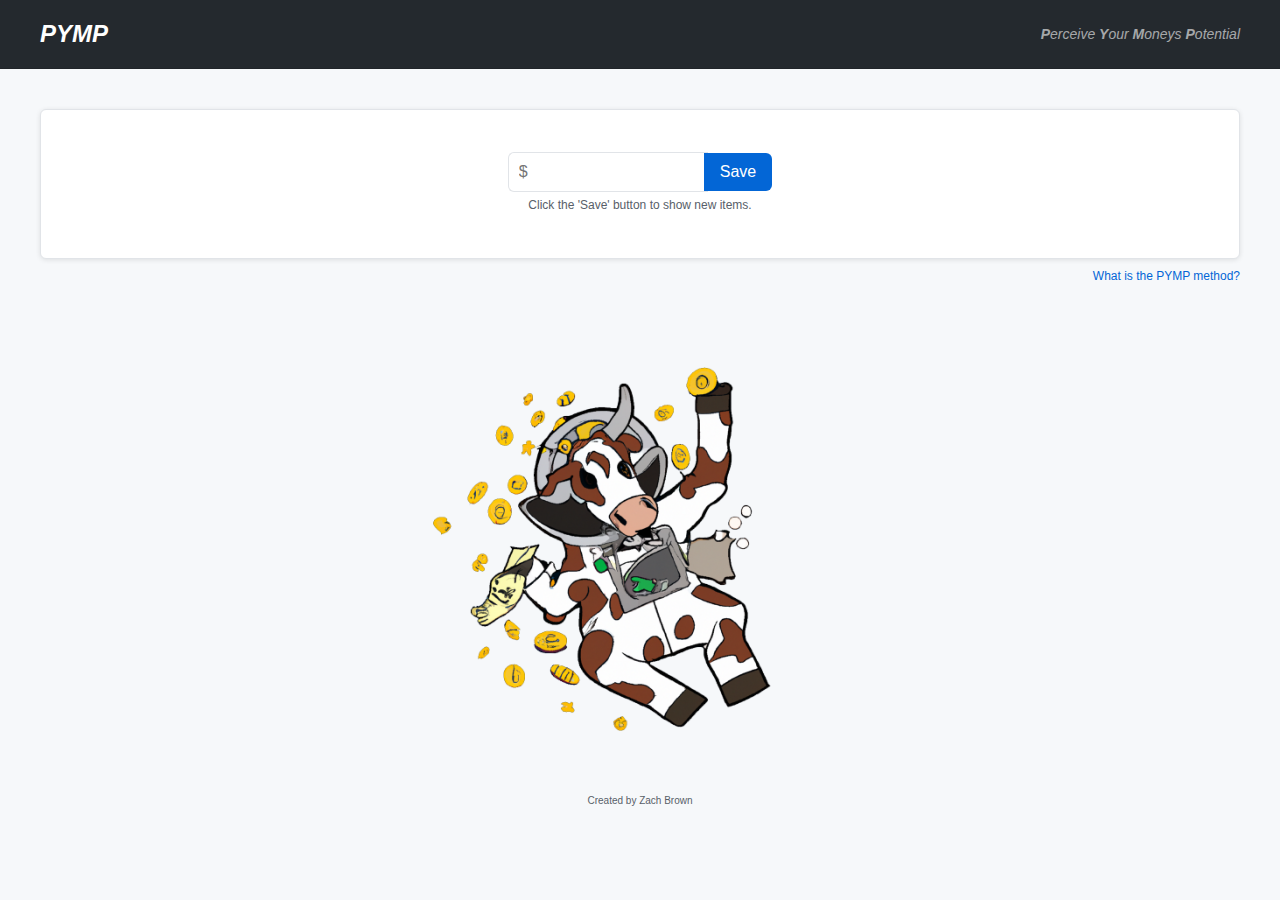
<file: index.html>
<!DOCTYPE html>
<html lang="en">
<head>
    <meta charset="UTF-8">
    <meta name="viewport" content="width=device-width, initial-scale=1.0">
    <title>The PYMP Method</title>
    <link rel="stylesheet" href="index.css">
    <link rel="icon" type="image/png" sizes="32x32" href="logo.png">
</head>
<body>
    <header>
        <div class="header-container">
            <h1>PYMP</h1>
            <span class="header-text">
                <strong>P</strong>erceive <strong>Y</strong>our <strong>M</strong>oneys <strong>P</strong>otential
            </span>
        </div>
    </header>
    <div class="container">
        <div class="input-container">
            <div class="input-wrapper">
                <input id="input_amount" type="text" placeholder="$">
                <button id="go_button">Save</button>
            </div>
            <p id="refresh_text">Click the 'Save' button to show new items.</p>
            <ul id="result_list">
            </ul>
        </div>
        <a href="about.html" class="info-link">What is the PYMP method?</a>
    </div>
    
    <div class="background-image"></div>
    <footer>
        <p class="creator-text">Created by Zach Brown</p>
    </footer>
    <script src="index.js"></script>
</body>
</html>
</file>
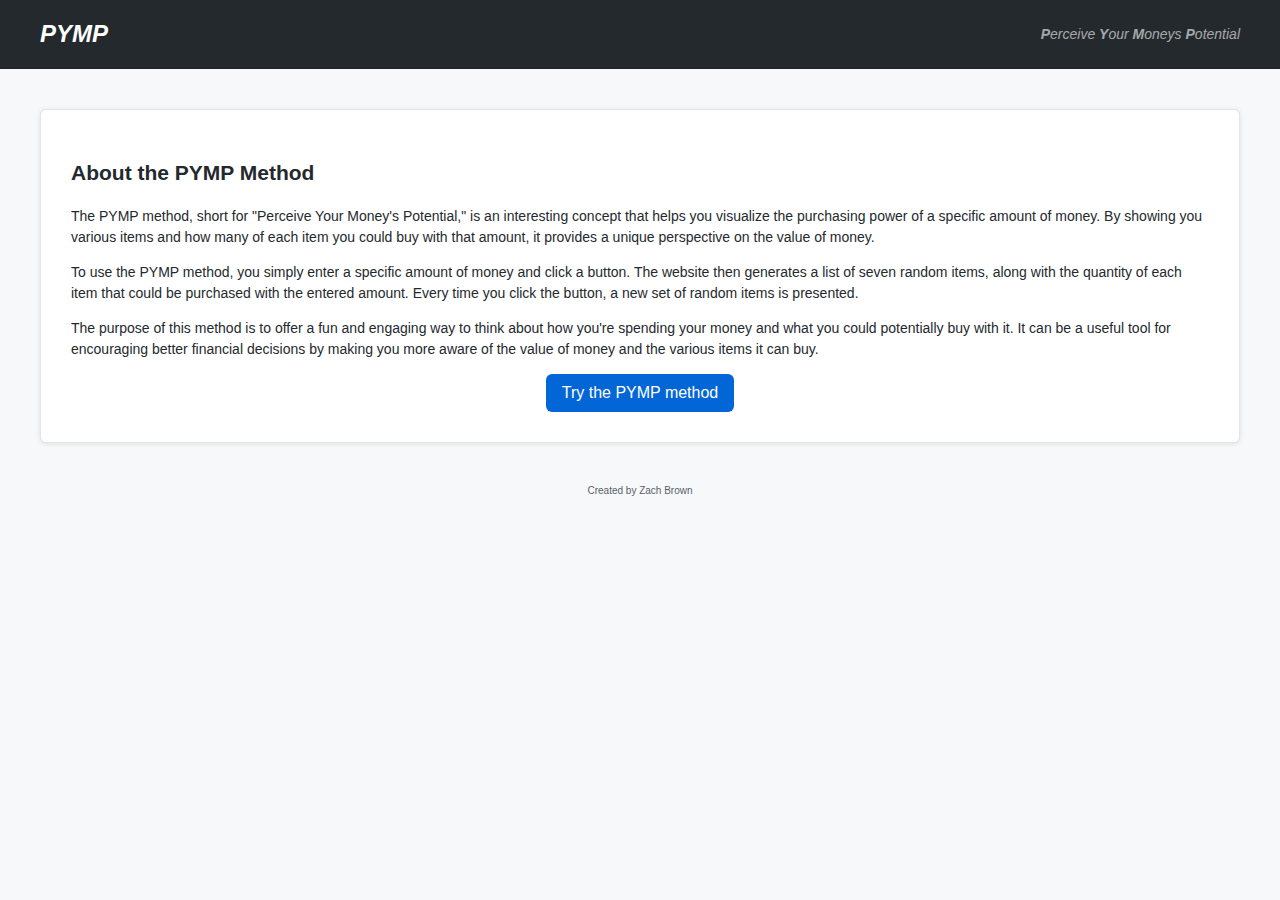
<file: about.html>
<!DOCTYPE html>
<html lang="en">
<head>
    <meta charset="UTF-8">
    <meta name="viewport" content="width=device-width, initial-scale=1.0">
    <title>About - The PYMP Method</title>
    <link rel="stylesheet" href="index.css">
    <link rel="icon" type="image/png" sizes="32x32" href="logo.png">
</head>
<body>
    <header>
        <div class="header-container">
            <h1>PYMP</h1>
            <span class="header-text">
                <strong>P</strong>erceive <strong>Y</strong>our <strong>M</strong>oneys <strong>P</strong>otential
            </span>
        </div>
    </header>
    <div class="container">
        <div class="input-container">
            <h2>About the PYMP Method</h2>
            <p>
                The PYMP method, short for "Perceive Your Money's Potential," is an interesting concept that helps you visualize the purchasing power of a specific amount of money. By showing you various items and how many of each item you could buy with that amount, it provides a unique perspective on the value of money.
            </p>
            <p>
                To use the PYMP method, you simply enter a specific amount of money and click a button. The website then generates a list of seven random items, along with the quantity of each item that could be purchased with the entered amount. Every time you click the button, a new set of random items is presented.
            </p>
            <p>
                The purpose of this method is to offer a fun and engaging way to think about how you're spending your money and what you could potentially buy with it. It can be a useful tool for encouraging better financial decisions by making you more aware of the value of money and the various items it can buy.
            </p>
            <button id="go_back_button" class="go-back-btn">Try the PYMP method</button>
        </div>
    </div>
    <footer>
        <p class="creator-text">Created by Zach Brown</p>
    </footer>
    <script src="about.js"></script>
</body>
</html>
</file>
<file: index.css>
header {
    background-color: #24292e;
    border-bottom: 1px solid rgba(0, 0, 0, 0.1);
}

body {
    font-family: -apple-system, BlinkMacSystemFont, Segoe UI, Helvetica, Arial, sans-serif, Apple Color Emoji, Segoe UI Emoji;
    font-size: 14px;
    line-height: 1.5;
    color: #24292e;
    background-color: #f6f8fa;
    margin: 0;
}

.header-container {
    display: flex;
    justify-content: space-between;
    align-items: center;
    padding: 16px;
    margin: 0 auto;
    max-width: 1200px;
    color: #ffffff;
    font-weight: 600;
}

.header-text {
    color: rgba(255, 255, 255, 0.6);
    font-weight: normal;
    font-style: italic;
}

h1 {
    font-size: 24px;
    margin: 0;
    font-style: italic;
}

.container {
    max-width: 1200px;
    margin: 40px auto;
    padding: 0 15px;
}

.input-container {
    background-color: #ffffff;
    border: 1px solid #e1e4e8;
    border-radius: 6px;
    padding: 30px;
    box-shadow: 0 1px 5px rgba(0, 0, 0, 0.1);
}

.input-wrapper {
    display: flex;
    align-items: center;
    justify-content: center;
    margin-top: 12px;
    margin-bottom: 0px;
}

#input_amount {
    font-size: 16px;
    padding: 10px;
    width: 200px;
    box-sizing: border-box;
    margin-right: -4px;
    border: 1px solid #e1e4e8;
    border-right: none;
    border-radius: 6px 0 0 6px;
}

#go_button {
    font-size: 16px;
    background-color: #0366d6;
    color: #ffffff;
    border: none;
    padding: 10px 16px;
    cursor: pointer;
    border-radius: 0 6px 6px 0;
    transition: background-color 0.2s;
}

#go_button:hover {
    background-color: #0056b3;
}

#result_list {
    list-style-type: none;
    padding: 0;
}

#result_list li {
    background-color: #f6f8fa;
    border: 1px solid #e1e4e8;
    border-radius: 6px;
    padding: 10px 16px;
    margin-bottom: 10px;
    text-align: center;
    transition: background-color 0.2s, box-shadow 0.2s;
}

#result_list li:hover {
    background-color: #e6ecf0;
    box-shadow: 0 1px 3px rgba(0, 0, 0, 0.1);
}

#refresh_text {
    font-size: 12px;
    color: #586069;
    margin-top: 4px;
    margin-bottom: 10px;
    text-align: center;
}

.background-image {
    position: relative;
    left: -3vw;
    margin: 0 auto;
    width:35vw;
    height: 35vw;
    max-width: 65vh;
    max-height: 65vh;
    min-width: 300px;
    min-height: 300px;
    background-image: url("logo.png");
    background-size: cover;
    background-position: center;
    opacity: 1;
    transition: opacity 0.5s;
}

.background-image.hidden {
    opacity: 0;
}

footer {
    text-align: center;
    margin-top: 20px;
}

.creator-text {
    font-size: 10px;
    color: #586069;
}

.info-link {
    display: block;
    color: #0366d6;
    text-align: right;
    font-size: 12px;
    margin-top: 8px;
    text-decoration: none;
}

.info-link:hover {
    text-decoration: underline;
}

.go-back-btn {
    display: block;
    font-size: 16px;
    background-color: #0366d6;
    color: #ffffff;
    border: none;
    padding: 10px 16px;
    cursor: pointer;
    border-radius: 6px;
    margin: 0 auto;
    width: fit-content;
    transition: background-color 0.2s;
}

.go-back-btn:hover {
    background-color: #0056b3;
}
</file>
